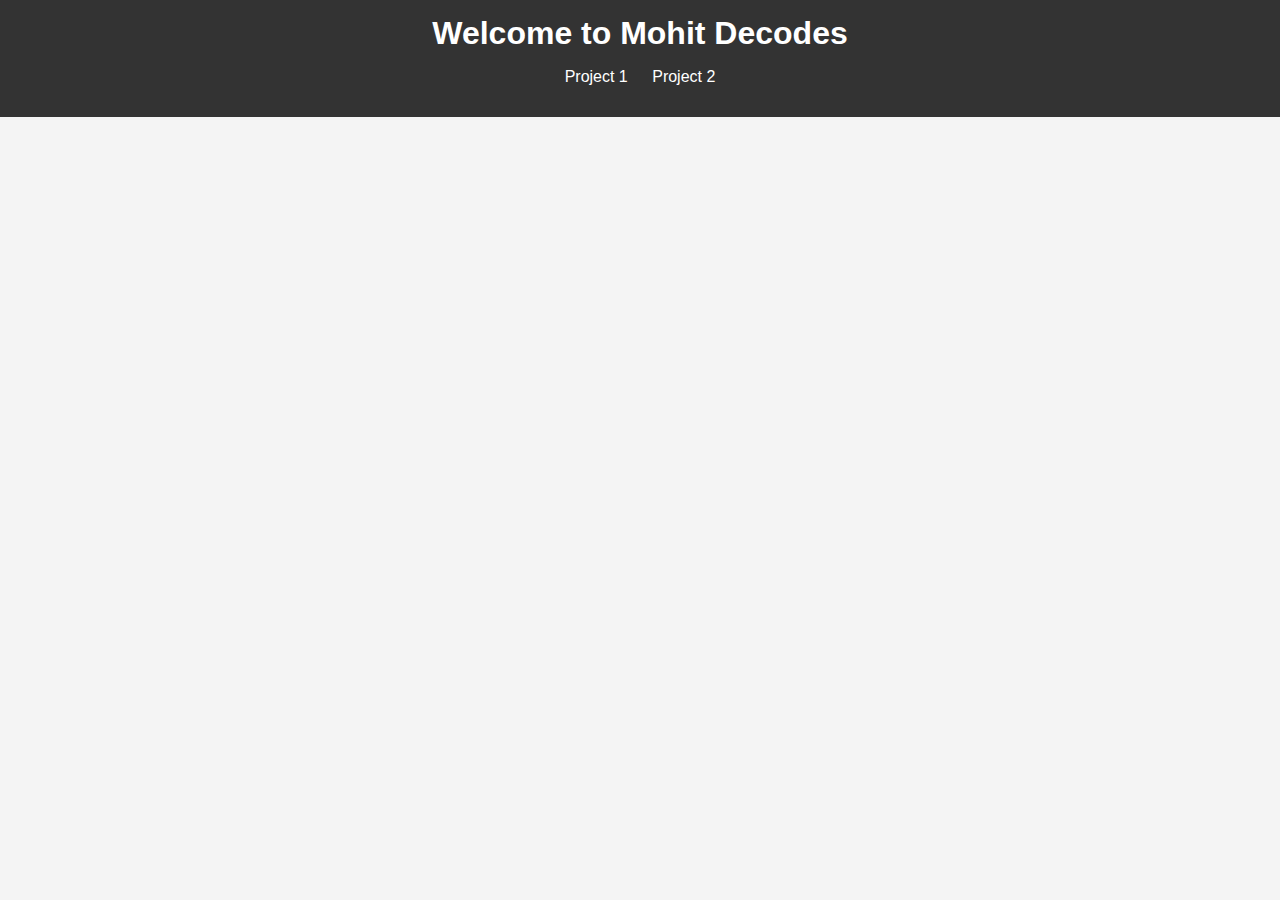
<file: index.html>
<!DOCTYPE html>
<html lang="en">

<head>
    <meta charset="UTF-8">
    <meta name="viewport" content="width=device-width, initial-scale=1.0">
    <title>Mohit Decodes</title>
    <link rel="stylesheet" href="style/style1.css">
</head>

<body>
    <!-- Project Header Section -->
    <header>
        <h1>Welcome to Mohit Decodes</h1>
        <nav>
            <ul>
                <li><a href="project1.html">Project 1</a></li>
                <li><a href="project2.html">Project 2</a></li>
                
            </ul>
        </nav>
    </header>

</body>

</html>
</file>
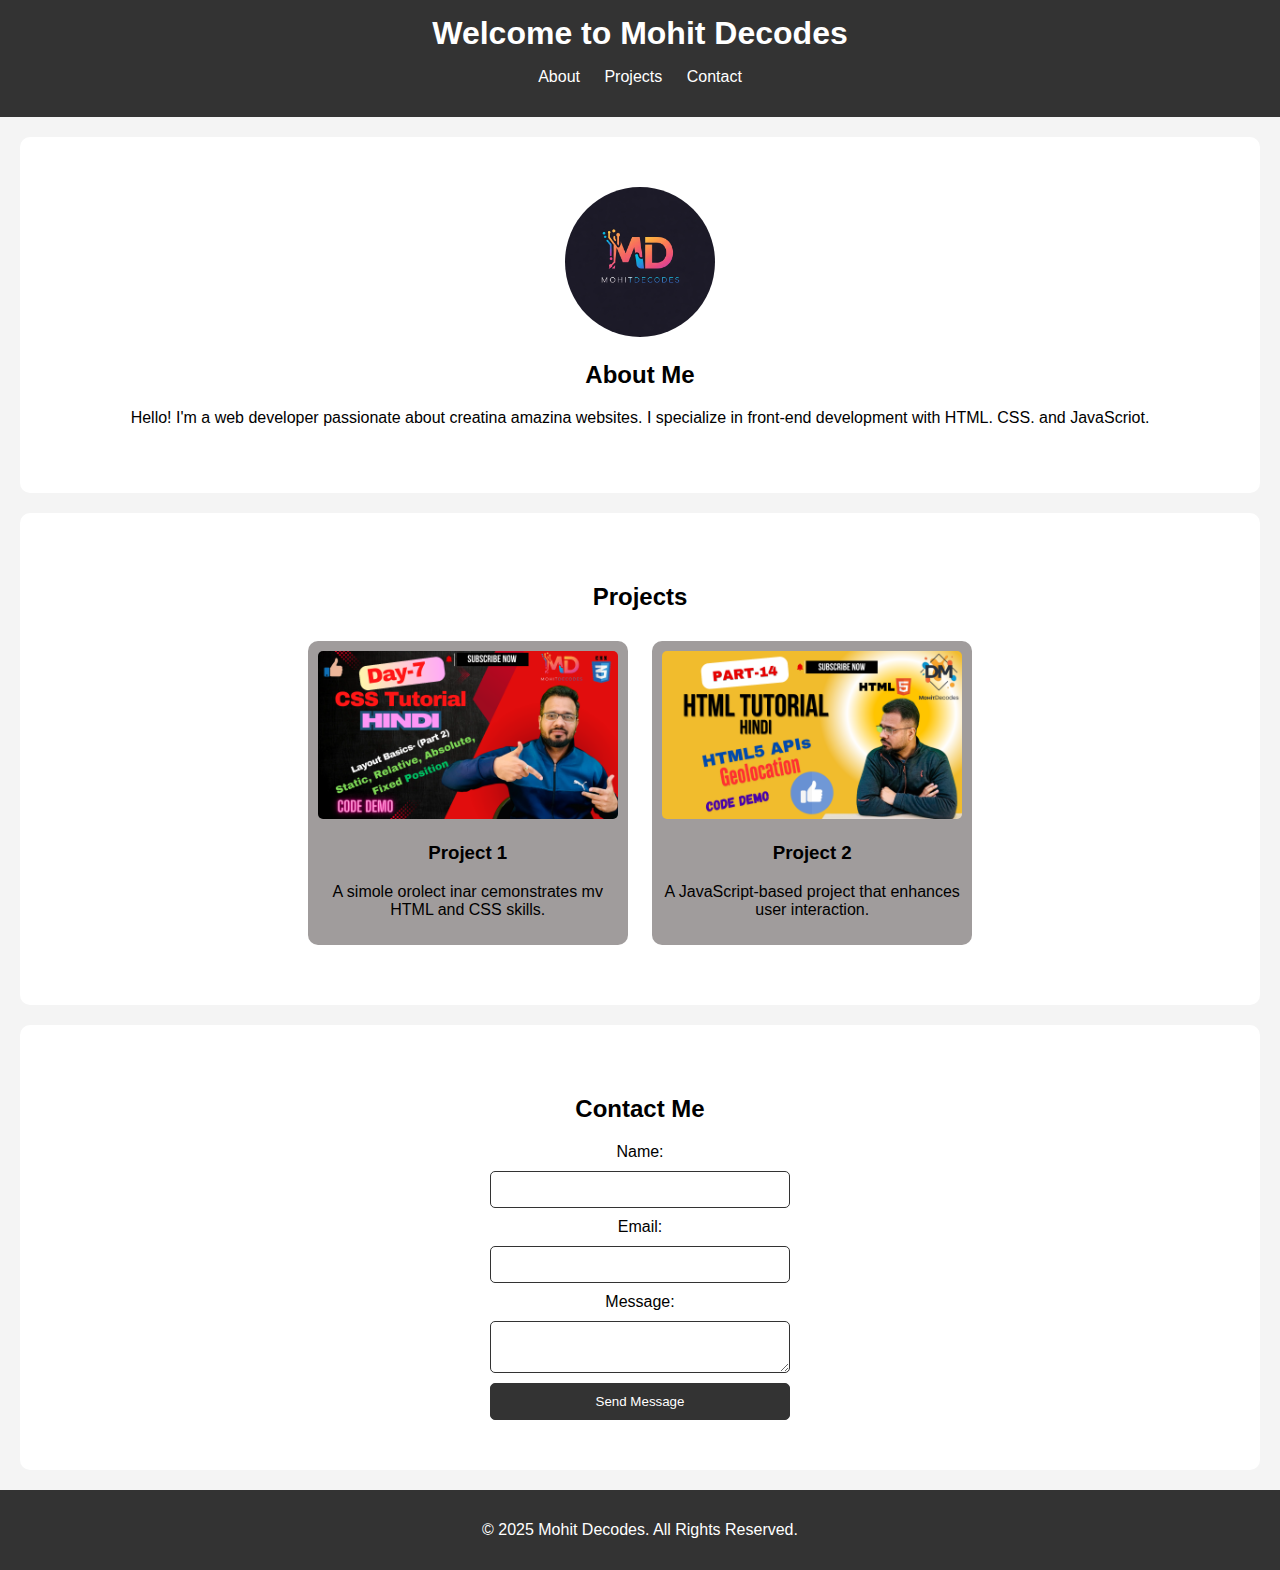
<file: project1.html>
<!DOCTYPE html>
<html lang="en">

<head>
    <meta charset="UTF-8">
    <meta name="viewport" content="width=device-width, initial-scale=1.0">
    <title>Mohit Decodes</title>
    <link rel="stylesheet" href="style/style1.css">
</head>

<body>
    <!-- Header Section -->
    <header>
        <h1>Welcome to Mohit Decodes</h1>
        <nav>
            <ul>
                <li><a href="#about">About</a></li>
                <li><a href="#projects">Projects</a></li>
                <li><a href="#contact">Contact</a></li>
            </ul>
        </nav>
    </header>

    <!-- About me -->
    <section id="about">
        <img src="images/about.jpeg" alt="Mohit Decodes">
        <h2>About Me</h2>
        <p>Hello! I'm a web developer passionate about creatina amazina websites. I specialize in front-end development
            with HTML. CSS. and JavaScriot.</p>
    </section>

    <!-- Projects -->
    <section id="projects">
        <h2>Projects</h2>
        <div class="project">
            <img src="images/project1.png" alt="Project 1">
            <h3>Project 1</h3>
            <p>A simole orolect inar cemonstrates mv
                HTML and CSS skills.</p>
        </div>
        <div class="project">
            <img src="images/project2.png" alt="Project 2">
            <h3>Project 2</h3>
            <p>A JavaScript-based project that enhances user interaction.</p>
        </div>
    </section>

    <!-- Contact Me -->
    <section id="contact">
        <h2>Contact Me</h2>
        <form>
            <label for="name">Name:</label>
            <input type="text" id="name" name="name" required>
            <label for="email">Email:</label>
            <input type="email" id="email" name="email" required>
            <label for="message">Message:</label>
            <textarea id="message" name="message" required></textarea>
            <button type="submit">Send Message</button>
        </form>
    </section>

    <!-- Footer Section -->
    <footer>
        <p>&copy; 2025 Mohit Decodes. All Rights Reserved.</p>
    </footer>

</body>

</html>
</file>
<file: style/style1.css>
body{
    background-color: #f4f4f4;
    font-family: 'arial', sans-serif;
    margin: 0;
    padding: 0;
    text-align: center;
}

/* Header Section */

header{
    background-color: #333;
    color: #fff;
    padding: 15px 0;
}

header h1{
    margin: 0;
}

nav ul{
    list-style: none;
    padding: 0;
}

nav ul li{
    display: inline;
    margin-right: 0 15px;
    padding: 10px;
}

nav ul li a{
    color: #fff;
    text-decoration: none;
}

/* about me */

section{
    padding: 50px;
    background: white;
    margin: 20px;
    border-radius: 10px;
}

#about img{
    width: 150px;
    height: 150px;
    border-radius: 50%;
}

/* Projects */

.project{
    display: inline-block;
    max-width: 300px;
    margin: 10px;
    padding: 10px;
    background-color: #a09c9c;
    border-radius: 10px;
}

.project img{
    width: 100%;
    border-radius: 5px;
}

/* Contact Me */

form{
    display: flex;
    flex-direction: column;
    max-width: 300px;
    margin: 0 auto;
}

form input, textarea{
    margin: 10px 0;
    padding: 10px;
    border-radius: 5px;
    border: 1px solid #333;
}

button{
    padding: 10px;
    border-radius: 5px;
    border: 1px solid #333;
    background-color: #333;
    color: #fff;
    cursor: pointer;
}

button:hover{
    background-color: #fff;
    background-color: #2e11d3;
}

/* footer */

footer{
    background-color: #333;
    color: #fff;
    padding: 15px 0;
}
</file>
